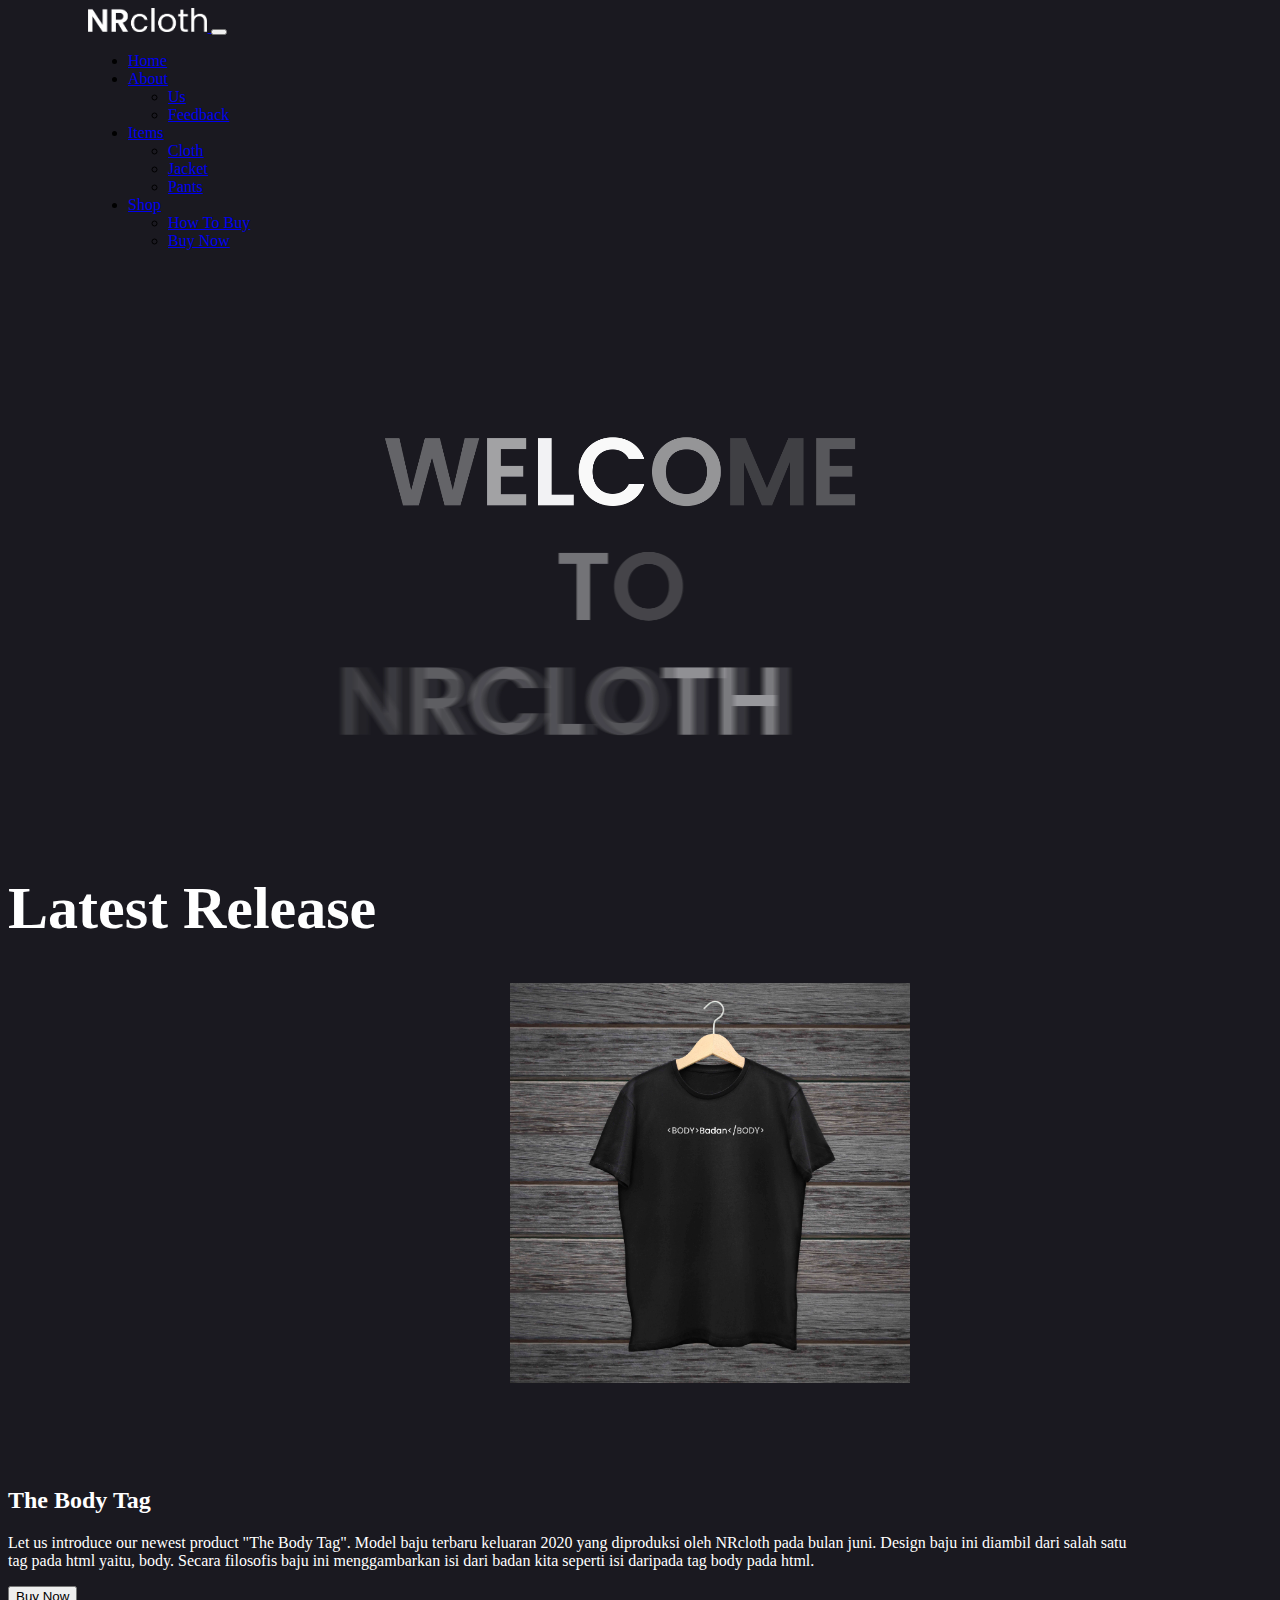
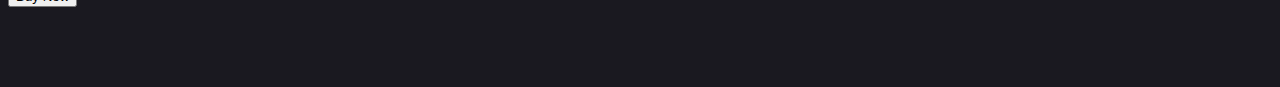
<file: NRcloth2.0/index.html>
<!doctype html>
<html lang="en">
  <head>
    <meta charset="utf-8">
    <meta name="viewport" content="width=device-width, initial-scale=1">
    <link href="https://cdn.jsdelivr.net/npm/bootstrap@5.0.0-beta3/dist/css/bootstrap.min.css" rel="stylesheet" integrity="sha384-eOJMYsd53ii+scO/bJGFsiCZc+5NDVN2yr8+0RDqr0Ql0h+rP48ckxlpbzKgwra6" crossorigin="anonymous">
    <script src="https://cdn.jsdelivr.net/npm/bootstrap@5.0.0-beta3/dist/js/bootstrap.bundle.min.js" integrity="sha384-JEW9xMcG8R+pH31jmWH6WWP0WintQrMb4s7ZOdauHnUtxwoG2vI5DkLtS3qm9Ekf" crossorigin="anonymous"></script>
    <script src="js/script.js"></script>
    <link rel="stylesheet" href="css/style.css">
    <link rel="icon" type="image.png" href="media/favico.png">
    <title>NRcloth</title>
  </head>

  <body>
    <nav class="navbar navbar-expand-lg navbar-dark navbar-custom fixed-top">
      <div class="container-fluid">
        <a class="navbar-brand" href="#">
          <img src="media/nrcloth.png" alt="" width="" height="24" class="d-inline-block align-text-top" onclick="location.href='index.html'">
        </a>
        <button class="navbar-toggler" type="button" data-bs-toggle="collapse" data-bs-target="#navbarNavDropdown" aria-controls="navbarNavDropdown" aria-expanded="false" aria-label="Toggle navigation">
          <span class="navbar-toggler-icon"></span>
        </button>
        <div class="collapse navbar-collapse justify-content-end" id="navbarNavDropdown">
          <ul class="navbar-nav">
            <li class="nav-item">
              <a class="nav-link active" aria-current="page" href="index.html">Home</a>
            </li>
            <li class="nav-item dropdown">
              <a class="nav-link dropdown-toggle" href="#" id="navbarDropdownMenuLink" role="button" data-bs-toggle="dropdown" aria-expanded="false">
                About
              </a>
              <ul class="dropdown-menu" aria-labelledby="navbarDropdownMenuLink">
                <li><a class="dropdown-item" href="about.html">Us</a></li>
                <li><a class="dropdown-item" href="feedback.html">Feedback</a></li>
              </ul>
            </li>
            <li class="nav-item dropdown">
              <a class="nav-link dropdown-toggle" href="#" id="navbarDropdownMenuLink" role="button" data-bs-toggle="dropdown" aria-expanded="false">
                Items
              </a>
              <ul class="dropdown-menu" aria-labelledby="navbarDropdownMenuLink">
                <li><a class="dropdown-item" href="cloth.html">Cloth</a></li>
                <li><a class="dropdown-item" href="jacket.html">Jacket</a></li>
                <li><a class="dropdown-item" href="pants.html">Pants</a></li>
              </ul>
            </li>
            <li class="nav-item dropdown">
              <a class="nav-link dropdown-toggle" href="#" id="navbarDropdownMenuLink" role="button" data-bs-toggle="dropdown" aria-expanded="false">
                Shop
              </a>
              <ul class="dropdown-menu" aria-labelledby="navbarDropdownMenuLink">
                <li><a class="dropdown-item" href="howtobuy.html">How To Buy</a></li>
                <li><a class="dropdown-item" href="shop.html">Buy Now</a></li>
              </ul>
            </li>
          </ul>
        </div>
      </div>
    </nav>

    <div class="row">
      <div class="col-lg-12">
        <div class="vid">
          <video autoplay="" muted="" loop="">
              <source src="media/intro.mp4" type="video/mp4">
          </video>
        </div>
      </div>
    </div>

    <div class="row">
      <div class="col-lg-12 text-center" id="lr">
        <h1>Latest Release</h1>
      </div>
    </div>
    <div class="row">
      <div class="col-lg-6">
        <div class="latest">
          <img src="media/design3.jpg" id="latest-img" alt="">
        </div>
      </div>
      <div class="col-lg-6">
        <div class="release">
          <h2>The Body Tag</h2>
          <p>Let us introduce our newest product "The Body Tag". Model baju terbaru keluaran 2020 yang diproduksi oleh NRcloth pada bulan juni. Design baju ini diambil dari salah satu tag pada html yaitu, body. Secara filosofis baju ini menggambarkan isi dari badan kita seperti isi daripada tag body pada html.</p>
          <button type="button" class="btn btn-primary" onclick="location.href='shop.html'">Buy Now</button>
        </div>
      </div>
    </div>
    
    <br><br><br><br>
  </body>
</html>
</file>
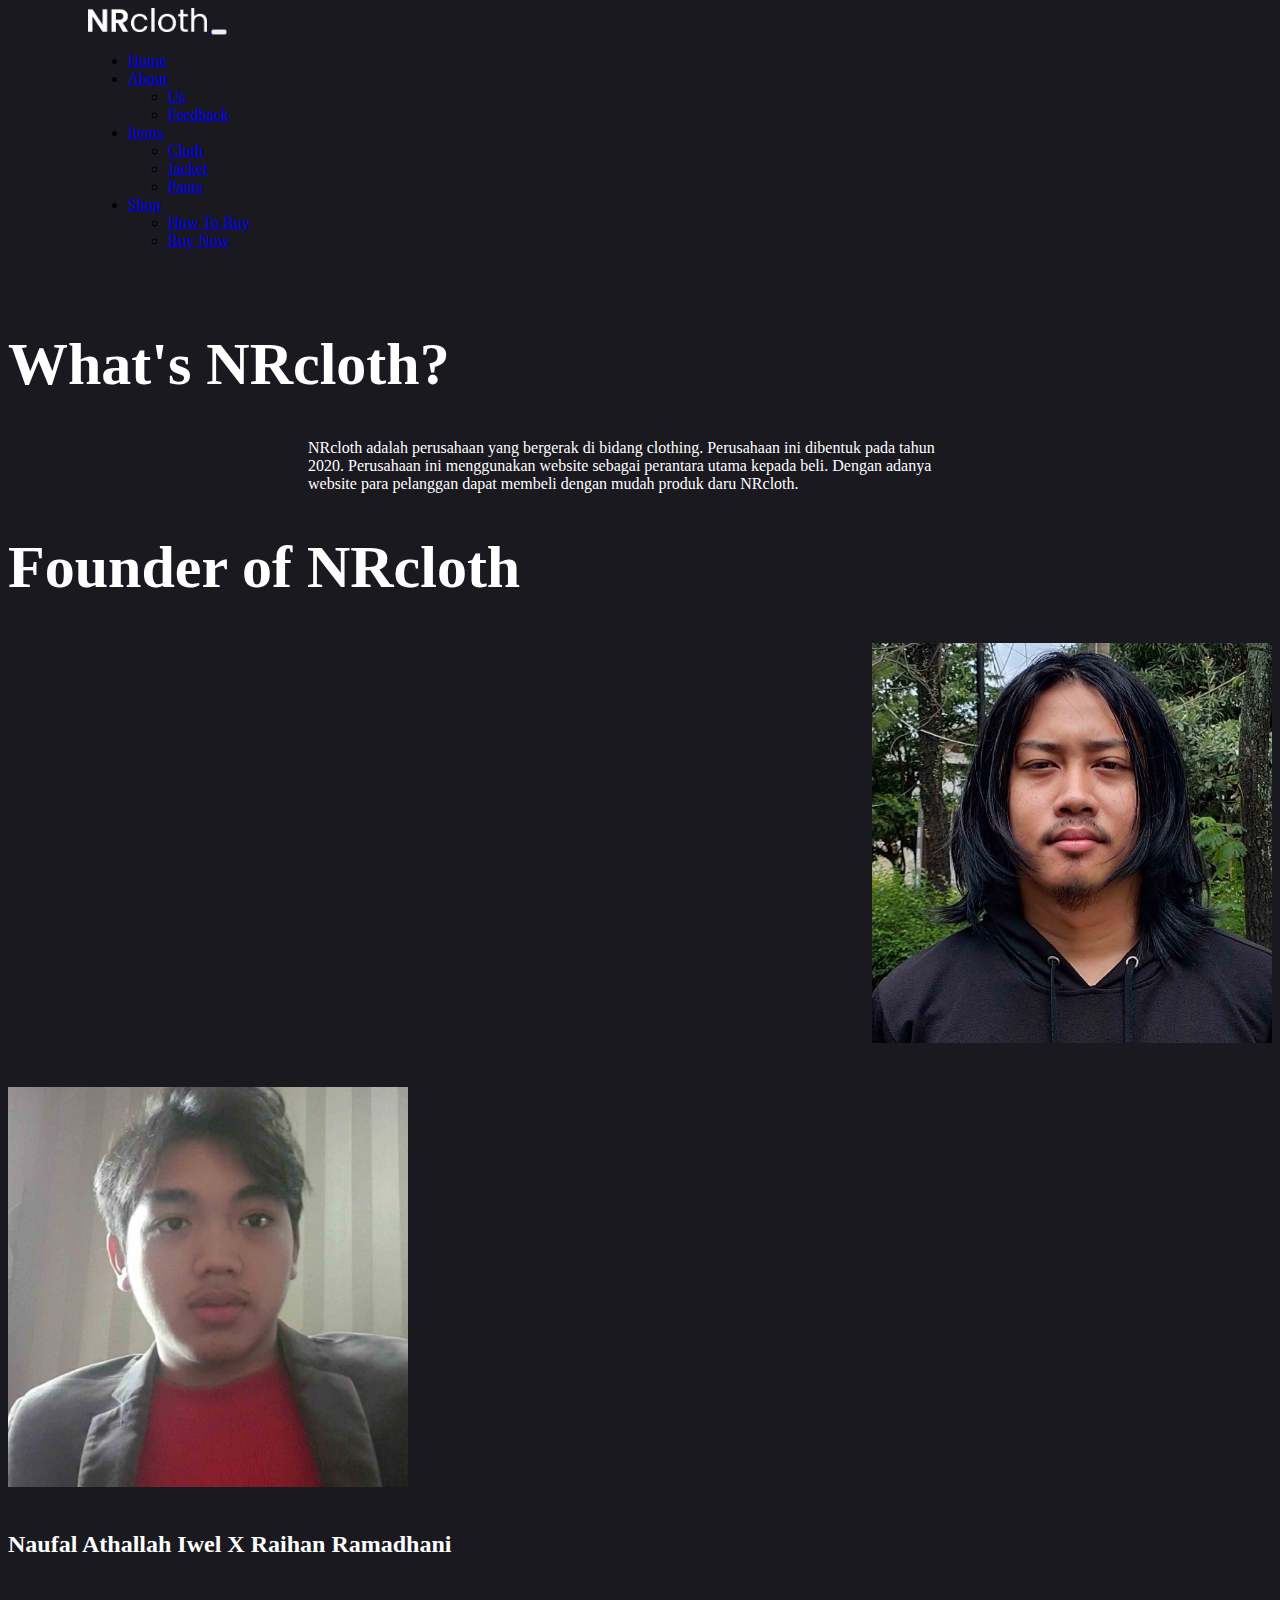
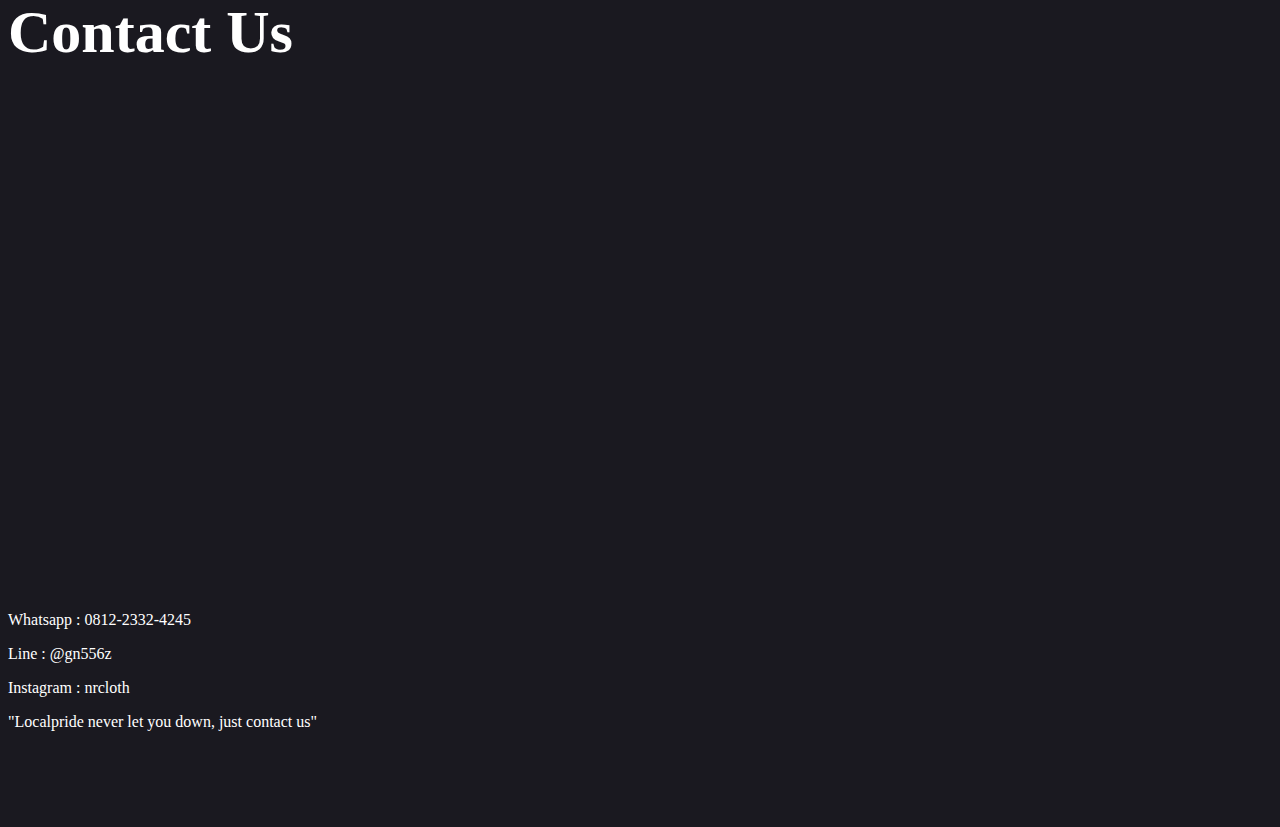
<file: NRcloth2.0/about.html>
<!doctype html>
<html lang="en">
  <head>
    <meta charset="utf-8">
    <meta name="viewport" content="width=device-width, initial-scale=1">
    <link href="https://cdn.jsdelivr.net/npm/bootstrap@5.0.0-beta3/dist/css/bootstrap.min.css" rel="stylesheet" integrity="sha384-eOJMYsd53ii+scO/bJGFsiCZc+5NDVN2yr8+0RDqr0Ql0h+rP48ckxlpbzKgwra6" crossorigin="anonymous">
    <script src="https://cdn.jsdelivr.net/npm/bootstrap@5.0.0-beta3/dist/js/bootstrap.bundle.min.js" integrity="sha384-JEW9xMcG8R+pH31jmWH6WWP0WintQrMb4s7ZOdauHnUtxwoG2vI5DkLtS3qm9Ekf" crossorigin="anonymous"></script>
    <script src="js/script.js"></script>
    <link rel="stylesheet" href="css/style.css">
    <link rel="icon" type="image.png" href="media/favico.png">
    <title>NRcloth - About Us</title>
  </head>

  <body>
    <nav class="navbar navbar-expand-lg navbar-dark navbar-custom fixed-top">
      <div class="container-fluid">
        <a class="navbar-brand" href="#">
          <img src="media/nrcloth.png" alt="" width="" height="24" class="d-inline-block align-text-top" onclick="location.href='index.html'">
        </a>
        <button class="navbar-toggler" type="button" data-bs-toggle="collapse" data-bs-target="#navbarNavDropdown" aria-controls="navbarNavDropdown" aria-expanded="false" aria-label="Toggle navigation">
          <span class="navbar-toggler-icon"></span>
        </button>
        <div class="collapse navbar-collapse justify-content-end" id="navbarNavDropdown">
          <ul class="navbar-nav">
            <li class="nav-item">
              <a class="nav-link" aria-current="page" href="index.html">Home</a>
            </li>
            <li class="nav-item dropdown">
              <a class="nav-link active dropdown-toggle" href="#" id="navbarDropdownMenuLink" role="button" data-bs-toggle="dropdown" aria-expanded="false">
                About
              </a>
              <ul class="dropdown-menu" aria-labelledby="navbarDropdownMenuLink">
                <li><a class="dropdown-item" href="about.html">Us</a></li>
                <li><a class="dropdown-item" href="feedback.html">Feedback</a></li>
              </ul>
            </li>
            <li class="nav-item dropdown">
              <a class="nav-link dropdown-toggle" href="#" id="navbarDropdownMenuLink" role="button" data-bs-toggle="dropdown" aria-expanded="false">
                Items
              </a>
              <ul class="dropdown-menu" aria-labelledby="navbarDropdownMenuLink">
                <li><a class="dropdown-item" href="cloth.html">Cloth</a></li>
                <li><a class="dropdown-item" href="jacket.html">Jacket</a></li>
                <li><a class="dropdown-item" href="pants.html">Pants</a></li>
              </ul>
            </li>
            <li class="nav-item dropdown">
              <a class="nav-link dropdown-toggle" href="#" id="navbarDropdownMenuLink" role="button" data-bs-toggle="dropdown" aria-expanded="false">
                Shop
              </a>
              <ul class="dropdown-menu" aria-labelledby="navbarDropdownMenuLink">
                <li><a class="dropdown-item" href="howtobuy.html">How To Buy</a></li>
                <li><a class="dropdown-item" href="shop.html">Buy Now</a></li>
              </ul>
            </li>
          </ul>
        </div>
      </div>
    </nav>

    <div class="row">
      <div class="col-lg-12 text-center" id="judul">
        <h1>What's NRcloth?</h1>
      </div>
    </div>

    <div class="row">
      <div class="col-lg-12 text-center isian">
        <P>NRcloth adalah perusahaan yang bergerak di bidang clothing. Perusahaan ini dibentuk pada tahun 2020. Perusahaan ini menggunakan website sebagai perantara utama kepada beli. Dengan adanya website para pelanggan dapat membeli dengan mudah produk daru NRcloth.</P>
      </div>
    </div>

    <div class="row">
      <div class="col-lg-12 text-center" id="judul2">
        <h1>Founder of NRcloth</h1>
      </div>
    </div>

    <div class="row">
      <div class="col-lg-6">
        <div class="founder f1">
          <img src="media/founder1.jpg" id="latest-img" alt="">
        </div>
      </div>
      <div class="col-lg-6">
        <div class="founder f2">
          <img src="media/founder2.jpg" id="latest-img" alt="">
        </div>
      </div>
    </div>

    <div class="row">
      <div class="col-lg-12 text-center" id="judul2">
        <h2>Naufal Athallah Iwel X Raihan Ramadhani</h2>
      </div>
    </div>

    <div class="row">
      <div class="col-lg-12 text-center" id="judul2">
        <h1>Contact Us</h1>
      </div>
    </div>

    <div class="row brand">
      <div class="col-lg-6">
        <div class="latest">
          <p>
            <iframe id="maps" src="https://www.google.com/maps/embed?pb=!1m14!1m8!1m3!1d1982.0874131356868!2d106.832329!3d-6.499539000000001!3m2!1i1024!2i768!4f13.1!3m3!1m2!1s0x0%3A0x14b607a7836f18ea!2sPerumahan%20Erfina%20Kencana%20Regency!5e0!3m2!1sid!2sid!4v1619596639542!5m2!1sid!2sid" style="border:0;" allowfullscreen="" loading="lazy"></iframe>
        </p>
        </div>
      </div>
      <div class="col-lg-6">
        <div class="release">
          <p>Whatsapp : 0812-2332-4245</p>
          <p>Line : @gn556z</p>
          <p>Instagram : nrcloth</p>
          <p>"Localpride never let you down, just contact us"</p>
        </div>
      </div>
    </div>

    <br><br><br><br>
  </body>
</html>
</file>
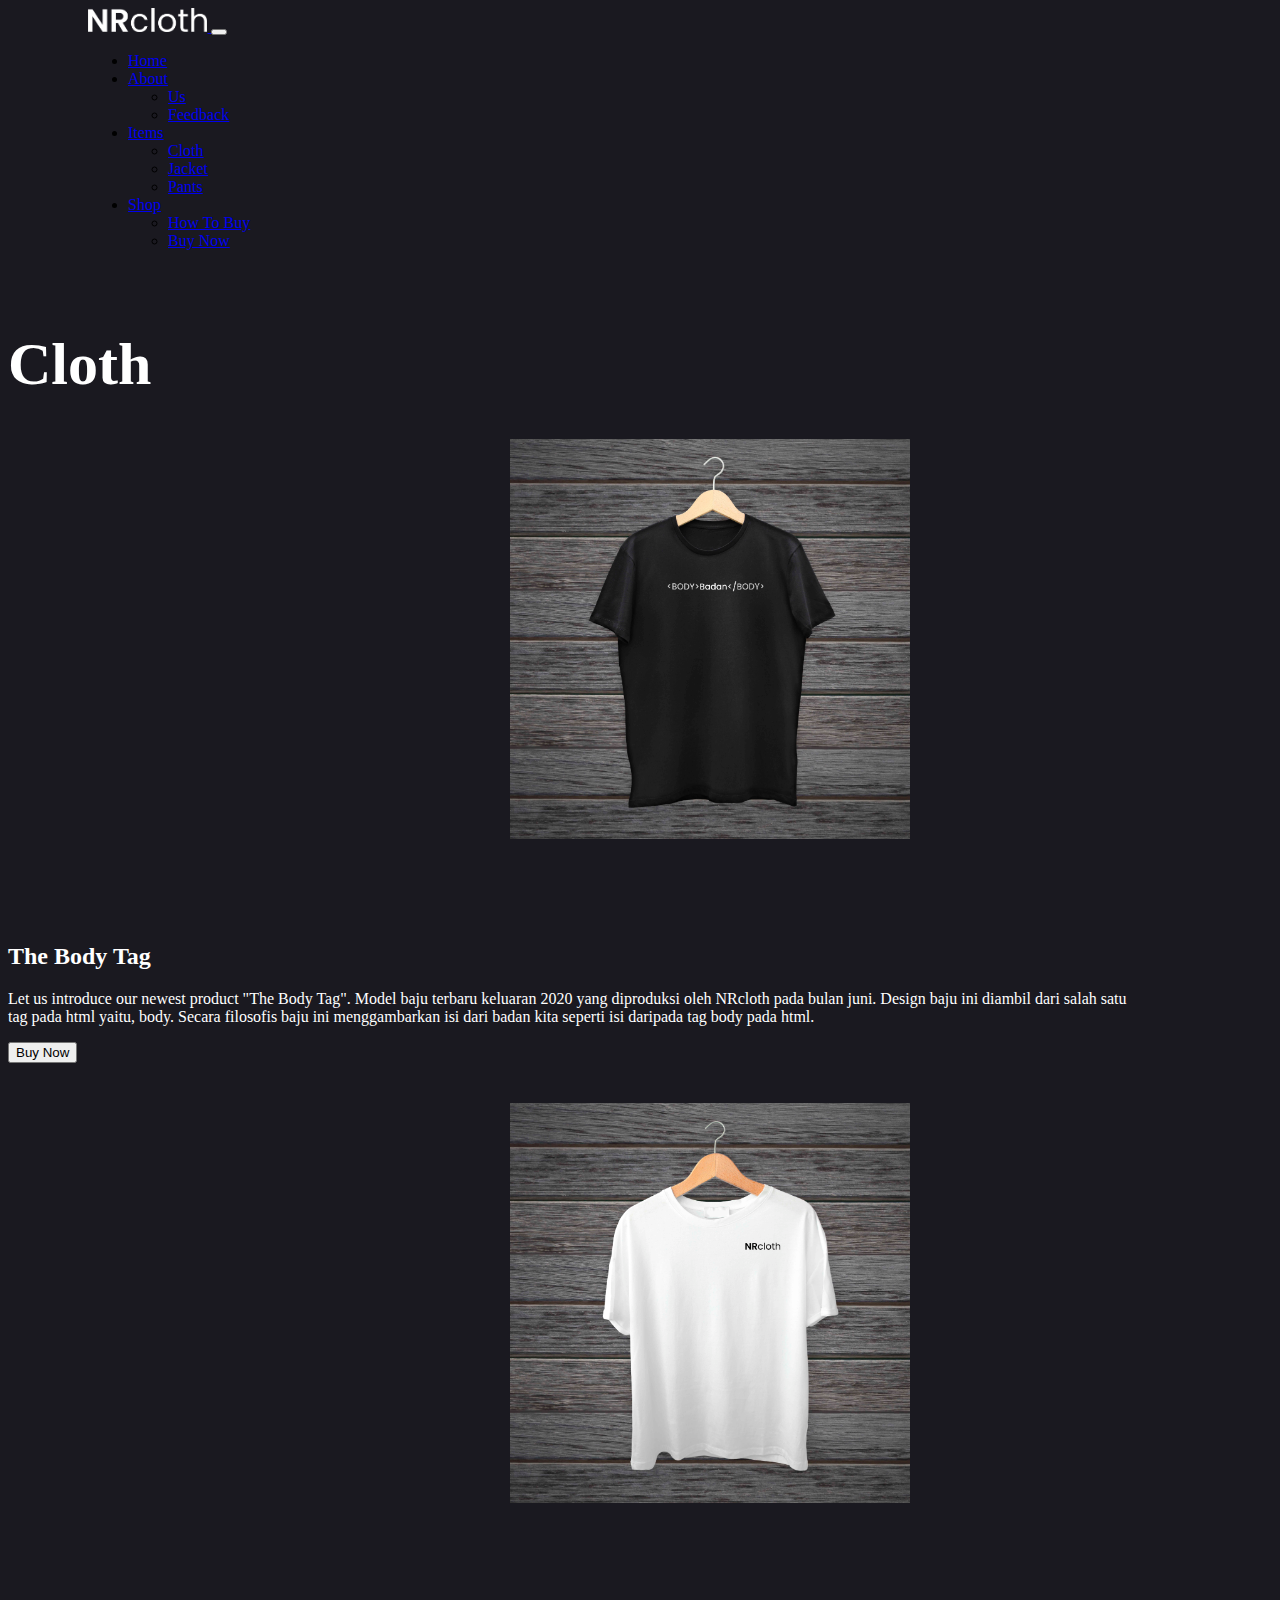
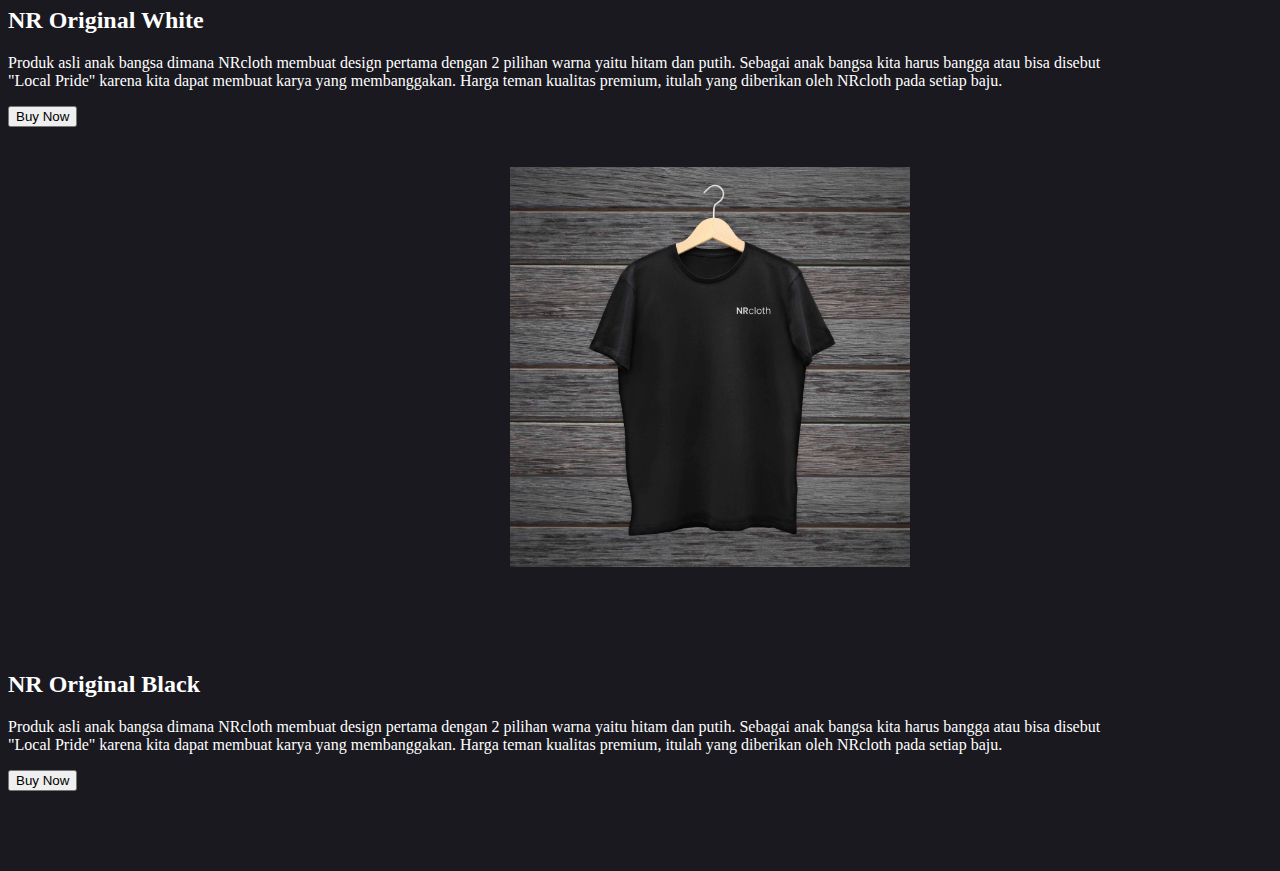
<file: NRcloth2.0/cloth.html>
<!doctype html>
<html lang="en">
  <head>
    <meta charset="utf-8">
    <meta name="viewport" content="width=device-width, initial-scale=1">
    <link href="https://cdn.jsdelivr.net/npm/bootstrap@5.0.0-beta3/dist/css/bootstrap.min.css" rel="stylesheet" integrity="sha384-eOJMYsd53ii+scO/bJGFsiCZc+5NDVN2yr8+0RDqr0Ql0h+rP48ckxlpbzKgwra6" crossorigin="anonymous">
    <script src="https://cdn.jsdelivr.net/npm/bootstrap@5.0.0-beta3/dist/js/bootstrap.bundle.min.js" integrity="sha384-JEW9xMcG8R+pH31jmWH6WWP0WintQrMb4s7ZOdauHnUtxwoG2vI5DkLtS3qm9Ekf" crossorigin="anonymous"></script>
    <script src="js/script.js"></script>
    <link rel="stylesheet" href="css/style.css">
    <link rel="icon" type="image.png" href="media/favico.png">
    <title>NRcloth - Cloth</title>
  </head>

  <body>
    <nav class="navbar navbar-expand-lg navbar-dark navbar-custom fixed-top">
      <div class="container-fluid">
        <a class="navbar-brand" href="#">
          <img src="media/nrcloth.png" alt="" width="" height="24" class="d-inline-block align-text-top" onclick="location.href='index.html'">
        </a>
        <button class="navbar-toggler" type="button" data-bs-toggle="collapse" data-bs-target="#navbarNavDropdown" aria-controls="navbarNavDropdown" aria-expanded="false" aria-label="Toggle navigation">
          <span class="navbar-toggler-icon"></span>
        </button>
        <div class="collapse navbar-collapse justify-content-end" id="navbarNavDropdown">
          <ul class="navbar-nav">
            <li class="nav-item">
              <a class="nav-link" aria-current="page" href="index.html">Home</a>
            </li>
            <li class="nav-item dropdown">
              <a class="nav-link dropdown-toggle" href="#" id="navbarDropdownMenuLink" role="button" data-bs-toggle="dropdown" aria-expanded="false">
                About
              </a>
              <ul class="dropdown-menu" aria-labelledby="navbarDropdownMenuLink">
                <li><a class="dropdown-item" href="about.html">Us</a></li>
                <li><a class="dropdown-item" href="feedback.html">Feedback</a></li>
              </ul>
            </li>
            <li class="nav-item dropdown">
              <a class="nav-link active dropdown-toggle" href="#" id="navbarDropdownMenuLink" role="button" data-bs-toggle="dropdown" aria-expanded="false">
                Items
              </a>
              <ul class="dropdown-menu" aria-labelledby="navbarDropdownMenuLink">
                <li><a class="dropdown-item" href="cloth.html">Cloth</a></li>
                <li><a class="dropdown-item" href="jacket.html">Jacket</a></li>
                <li><a class="dropdown-item" href="pants.html">Pants</a></li>
              </ul>
            </li>
            <li class="nav-item dropdown">
              <a class="nav-link dropdown-toggle" href="#" id="navbarDropdownMenuLink" role="button" data-bs-toggle="dropdown" aria-expanded="false">
                Shop
              </a>
              <ul class="dropdown-menu" aria-labelledby="navbarDropdownMenuLink">
                <li><a class="dropdown-item" href="howtobuy.html">How To Buy</a></li>
                <li><a class="dropdown-item" href="shop.html">Buy Now</a></li>
              </ul>
            </li>
          </ul>
        </div>
      </div>
    </nav>

    <div class="row">
        <div class="col-lg-12 text-center" id="judul">
          <h1>Cloth</h1>
        </div>
    </div>

    <div class="row brand">
        <div class="col-lg-6">
          <div class="latest">
            <img src="media/design3.jpg" id="latest-img" alt="">
          </div>
        </div>
        <div class="col-lg-6">
          <div class="release">
            <h2>The Body Tag</h2>
            <p>Let us introduce our newest product "The Body Tag". Model baju terbaru keluaran 2020 yang diproduksi oleh NRcloth pada bulan juni. Design baju ini diambil dari salah satu tag pada html yaitu, body. Secara filosofis baju ini menggambarkan isi dari badan kita seperti isi daripada tag body pada html.</p>
            <button type="button" class="btn btn-primary" onclick="location.href='shop.html'">Buy Now</button>
          </div>
        </div>
    </div>

    <div class="row brand">
        <div class="col-lg-6">
          <div class="latest">
            <img src="media/design2.jpg" id="latest-img" alt="">
          </div>
        </div>
        <div class="col-lg-6">
          <div class="release">
            <h2>NR Original White</h2>
            <p>Produk asli anak bangsa dimana NRcloth membuat design pertama dengan 2 pilihan warna yaitu hitam dan putih. Sebagai anak bangsa kita harus bangga atau bisa disebut "Local Pride" karena kita dapat membuat karya yang membanggakan. Harga teman kualitas premium, itulah yang diberikan oleh NRcloth pada setiap baju.</p>
            <button type="button" class="btn btn-primary" onclick="location.href='shop.html'">Buy Now</button>
          </div>
        </div>
    </div>

    <div class="row brand">
        <div class="col-lg-6">
          <div class="latest">
            <img src="media/design1.jpg" id="latest-img" alt="">
          </div>
        </div>
        <div class="col-lg-6">
          <div class="release">
            <h2>NR Original Black</h2>
            <p>Produk asli anak bangsa dimana NRcloth membuat design pertama dengan 2 pilihan warna yaitu hitam dan putih. Sebagai anak bangsa kita harus bangga atau bisa disebut "Local Pride" karena kita dapat membuat karya yang membanggakan. Harga teman kualitas premium, itulah yang diberikan oleh NRcloth pada setiap baju.</p>
            <button type="button" class="btn btn-primary" onclick="location.href='shop.html'">Buy Now</button>
          </div>
        </div>
    </div>

    <br><br><br><br>
  </body>
</html>
</file>
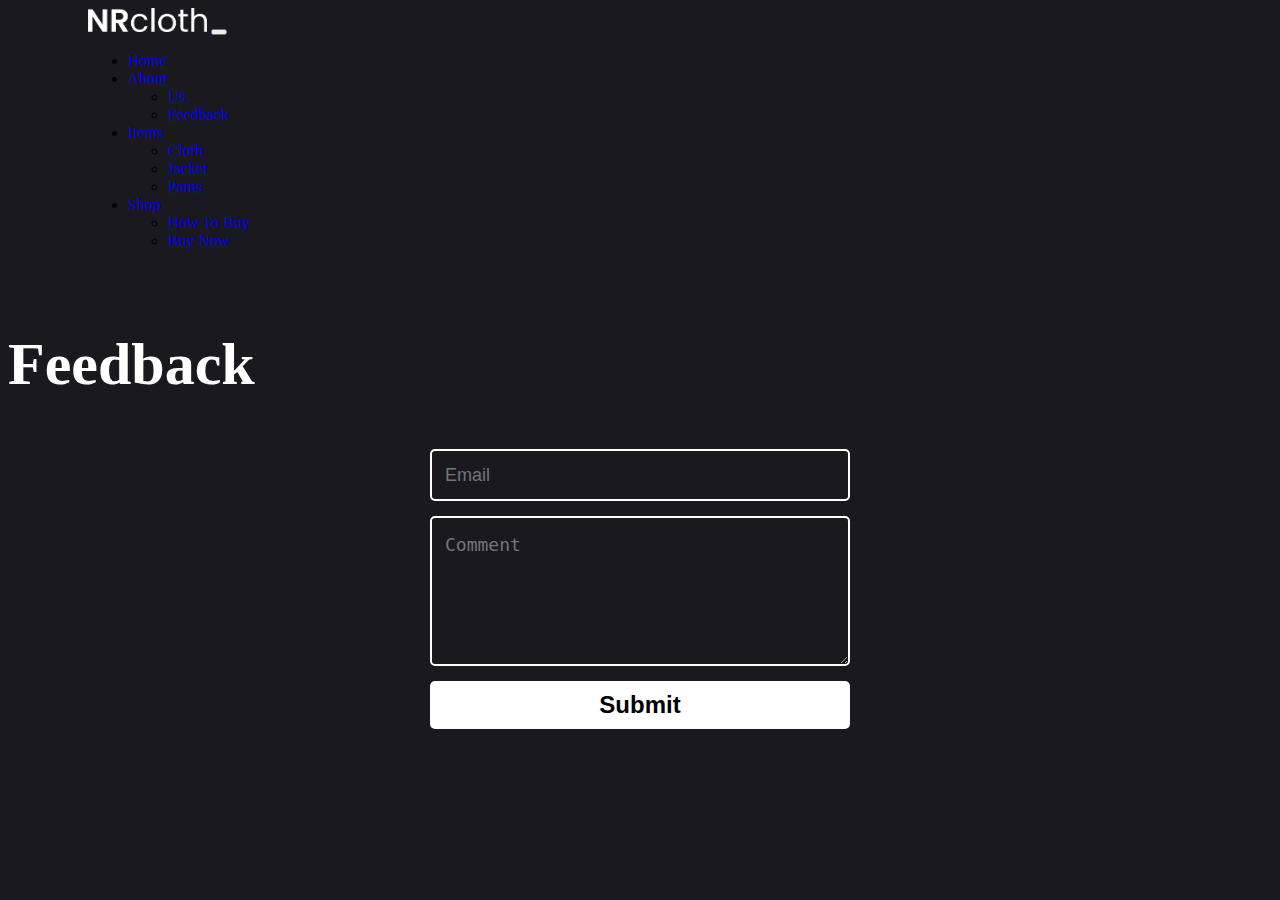
<file: NRcloth2.0/feedback.html>
<!doctype html>
<html lang="en">
  <head>
    <meta charset="utf-8">
    <meta name="viewport" content="width=device-width, initial-scale=1">
    <link href="https://cdn.jsdelivr.net/npm/bootstrap@5.0.0-beta3/dist/css/bootstrap.min.css" rel="stylesheet" integrity="sha384-eOJMYsd53ii+scO/bJGFsiCZc+5NDVN2yr8+0RDqr0Ql0h+rP48ckxlpbzKgwra6" crossorigin="anonymous">
    <script src="https://cdn.jsdelivr.net/npm/bootstrap@5.0.0-beta3/dist/js/bootstrap.bundle.min.js" integrity="sha384-JEW9xMcG8R+pH31jmWH6WWP0WintQrMb4s7ZOdauHnUtxwoG2vI5DkLtS3qm9Ekf" crossorigin="anonymous"></script>
    <script src="js/script.js"></script>
    <link rel="stylesheet" href="css/style.css">
    <link rel="icon" type="image.png" href="media/favico.png">
    <title>NRcloth - Feedback</title>
  </head>

  <body>
    <nav class="navbar navbar-expand-lg navbar-dark navbar-custom fixed-top">
      <div class="container-fluid">
        <a class="navbar-brand" href="#">
          <img src="media/nrcloth.png" alt="" width="" height="24" class="d-inline-block align-text-top" onclick="location.href='index.html'">
        </a>
        <button class="navbar-toggler" type="button" data-bs-toggle="collapse" data-bs-target="#navbarNavDropdown" aria-controls="navbarNavDropdown" aria-expanded="false" aria-label="Toggle navigation">
          <span class="navbar-toggler-icon"></span>
        </button>
        <div class="collapse navbar-collapse justify-content-end" id="navbarNavDropdown">
          <ul class="navbar-nav">
            <li class="nav-item">
              <a class="nav-link" aria-current="page" href="index.html">Home</a>
            </li>
            <li class="nav-item dropdown">
              <a class="nav-link active dropdown-toggle" href="#" id="navbarDropdownMenuLink" role="button" data-bs-toggle="dropdown" aria-expanded="false">
                About
              </a>
              <ul class="dropdown-menu" aria-labelledby="navbarDropdownMenuLink">
                <li><a class="dropdown-item" href="about.html">Us</a></li>
                <li><a class="dropdown-item" href="feedback.html">Feedback</a></li>
              </ul>
            </li>
            <li class="nav-item dropdown">
              <a class="nav-link dropdown-toggle" href="#" id="navbarDropdownMenuLink" role="button" data-bs-toggle="dropdown" aria-expanded="false">
                Items
              </a>
              <ul class="dropdown-menu" aria-labelledby="navbarDropdownMenuLink">
                <li><a class="dropdown-item" href="cloth.html">Cloth</a></li>
                <li><a class="dropdown-item" href="jacket.html">Jacket</a></li>
                <li><a class="dropdown-item" href="pants.html">Pants</a></li>
              </ul>
            </li>
            <li class="nav-item dropdown">
              <a class="nav-link dropdown-toggle" href="#" id="navbarDropdownMenuLink" role="button" data-bs-toggle="dropdown" aria-expanded="false">
                Shop
              </a>
              <ul class="dropdown-menu" aria-labelledby="navbarDropdownMenuLink">
                <li><a class="dropdown-item" href="howtobuy.html">How To Buy</a></li>
                <li><a class="dropdown-item" href="shop.html">Buy Now</a></li>
              </ul>
            </li>
          </ul>
        </div>
      </div>
    </nav>

    <div class="row">
      <div class="col-lg-12 text-center" id="judul">
        <h1>Feedback</h1>
      </div>
    </div>

    <div class="row">
      <div class="col-lg-12">
        <form class="form-feedback" name="feed">  
          <input name="isiemail" type="email" class="feedback-input" placeholder="Email" onchange="checkEmailFeed();" required/>
          <textarea name="komen" class="feedback-input" placeholder="Comment" required></textarea>
          <button type="submit" onclick="checkFeed();">Submit</button>
      </form>
      </div>
    </div>

  </body>
</html>
</file>
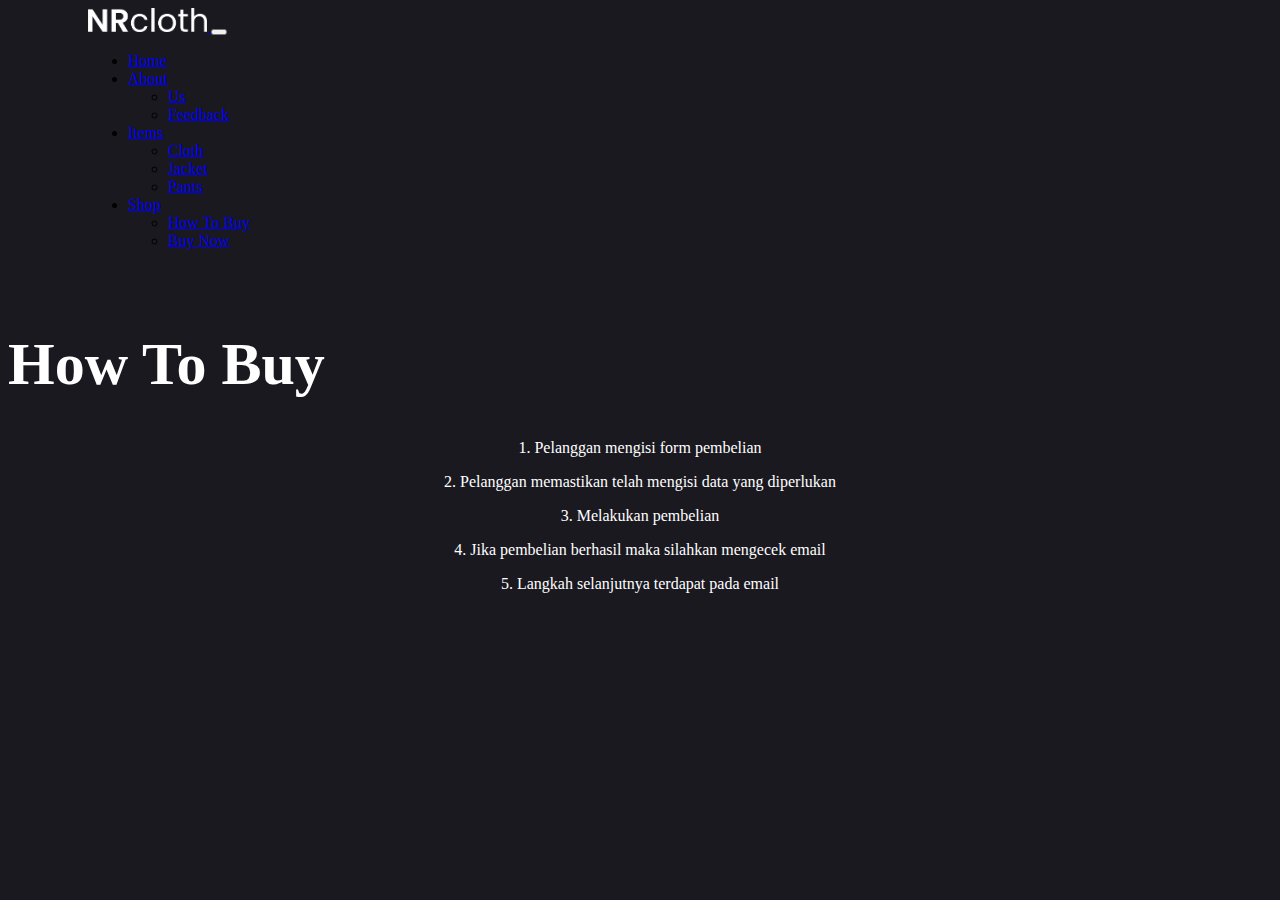
<file: NRcloth2.0/howtobuy.html>
<!doctype html>
<html lang="en">
  <head>
    <meta charset="utf-8">
    <meta name="viewport" content="width=device-width, initial-scale=1">
    <link href="https://cdn.jsdelivr.net/npm/bootstrap@5.0.0-beta3/dist/css/bootstrap.min.css" rel="stylesheet" integrity="sha384-eOJMYsd53ii+scO/bJGFsiCZc+5NDVN2yr8+0RDqr0Ql0h+rP48ckxlpbzKgwra6" crossorigin="anonymous">
    <script src="https://cdn.jsdelivr.net/npm/bootstrap@5.0.0-beta3/dist/js/bootstrap.bundle.min.js" integrity="sha384-JEW9xMcG8R+pH31jmWH6WWP0WintQrMb4s7ZOdauHnUtxwoG2vI5DkLtS3qm9Ekf" crossorigin="anonymous"></script>
    <script src="js/script.js"></script>
    <link rel="stylesheet" href="css/style.css">
    <link rel="icon" type="image.png" href="media/favico.png">
    <title>NRcloth - How To Buy</title>
  </head>

  <body>
    <nav class="navbar navbar-expand-lg navbar-dark navbar-custom fixed-top">
      <div class="container-fluid">
        <a class="navbar-brand" href="#">
          <img src="media/nrcloth.png" alt="" width="" height="24" class="d-inline-block align-text-top" onclick="location.href='index.html'">
        </a>
        <button class="navbar-toggler" type="button" data-bs-toggle="collapse" data-bs-target="#navbarNavDropdown" aria-controls="navbarNavDropdown" aria-expanded="false" aria-label="Toggle navigation">
          <span class="navbar-toggler-icon"></span>
        </button>
        <div class="collapse navbar-collapse justify-content-end" id="navbarNavDropdown">
          <ul class="navbar-nav">
            <li class="nav-item">
              <a class="nav-link" aria-current="page" href="index.html">Home</a>
            </li>
            <li class="nav-item dropdown">
              <a class="nav-link dropdown-toggle" href="#" id="navbarDropdownMenuLink" role="button" data-bs-toggle="dropdown" aria-expanded="false">
                About
              </a>
              <ul class="dropdown-menu" aria-labelledby="navbarDropdownMenuLink">
                <li><a class="dropdown-item" href="about.html">Us</a></li>
                <li><a class="dropdown-item" href="feedback.html">Feedback</a></li>
              </ul>
            </li>
            <li class="nav-item dropdown">
              <a class="nav-link dropdown-toggle" href="#" id="navbarDropdownMenuLink" role="button" data-bs-toggle="dropdown" aria-expanded="false">
                Items
              </a>
              <ul class="dropdown-menu" aria-labelledby="navbarDropdownMenuLink">
                <li><a class="dropdown-item" href="cloth.html">Cloth</a></li>
                <li><a class="dropdown-item" href="jacket.html">Jacket</a></li>
                <li><a class="dropdown-item" href="pants.html">Pants</a></li>
              </ul>
            </li>
            <li class="nav-item dropdown">
                <a class="nav-link dropdown-toggle active" href="#" id="navbarDropdownMenuLink" role="button" data-bs-toggle="dropdown" aria-expanded="false">
                  Shop
                </a>
                <ul class="dropdown-menu" aria-labelledby="navbarDropdownMenuLink">
                  <li><a class="dropdown-item" href="howtobuy.html">How To Buy</a></li>
                  <li><a class="dropdown-item" href="shop.html">Buy Now</a></li>
                </ul>
            </li>
          </ul>
        </div>
      </div>
    </nav>

    <div class="row">
        <div class="col-lg-12 text-center" id="judul">
          <h1>How To Buy</h1>
        </div>
    </div>
    
    <div class="row">
        <div class="col-lg-12">
            <div class="tatacara">
                <p>1. Pelanggan mengisi form pembelian</p>
                <p>2. Pelanggan memastikan telah mengisi data yang diperlukan</p>
                <p>3. Melakukan pembelian</p>
                <p>4. Jika pembelian berhasil maka silahkan mengecek email</p>
                <p>5. Langkah selanjutnya terdapat pada email</p>
            </div>
        </div>
    </div>
  </body>
</html>
</file>
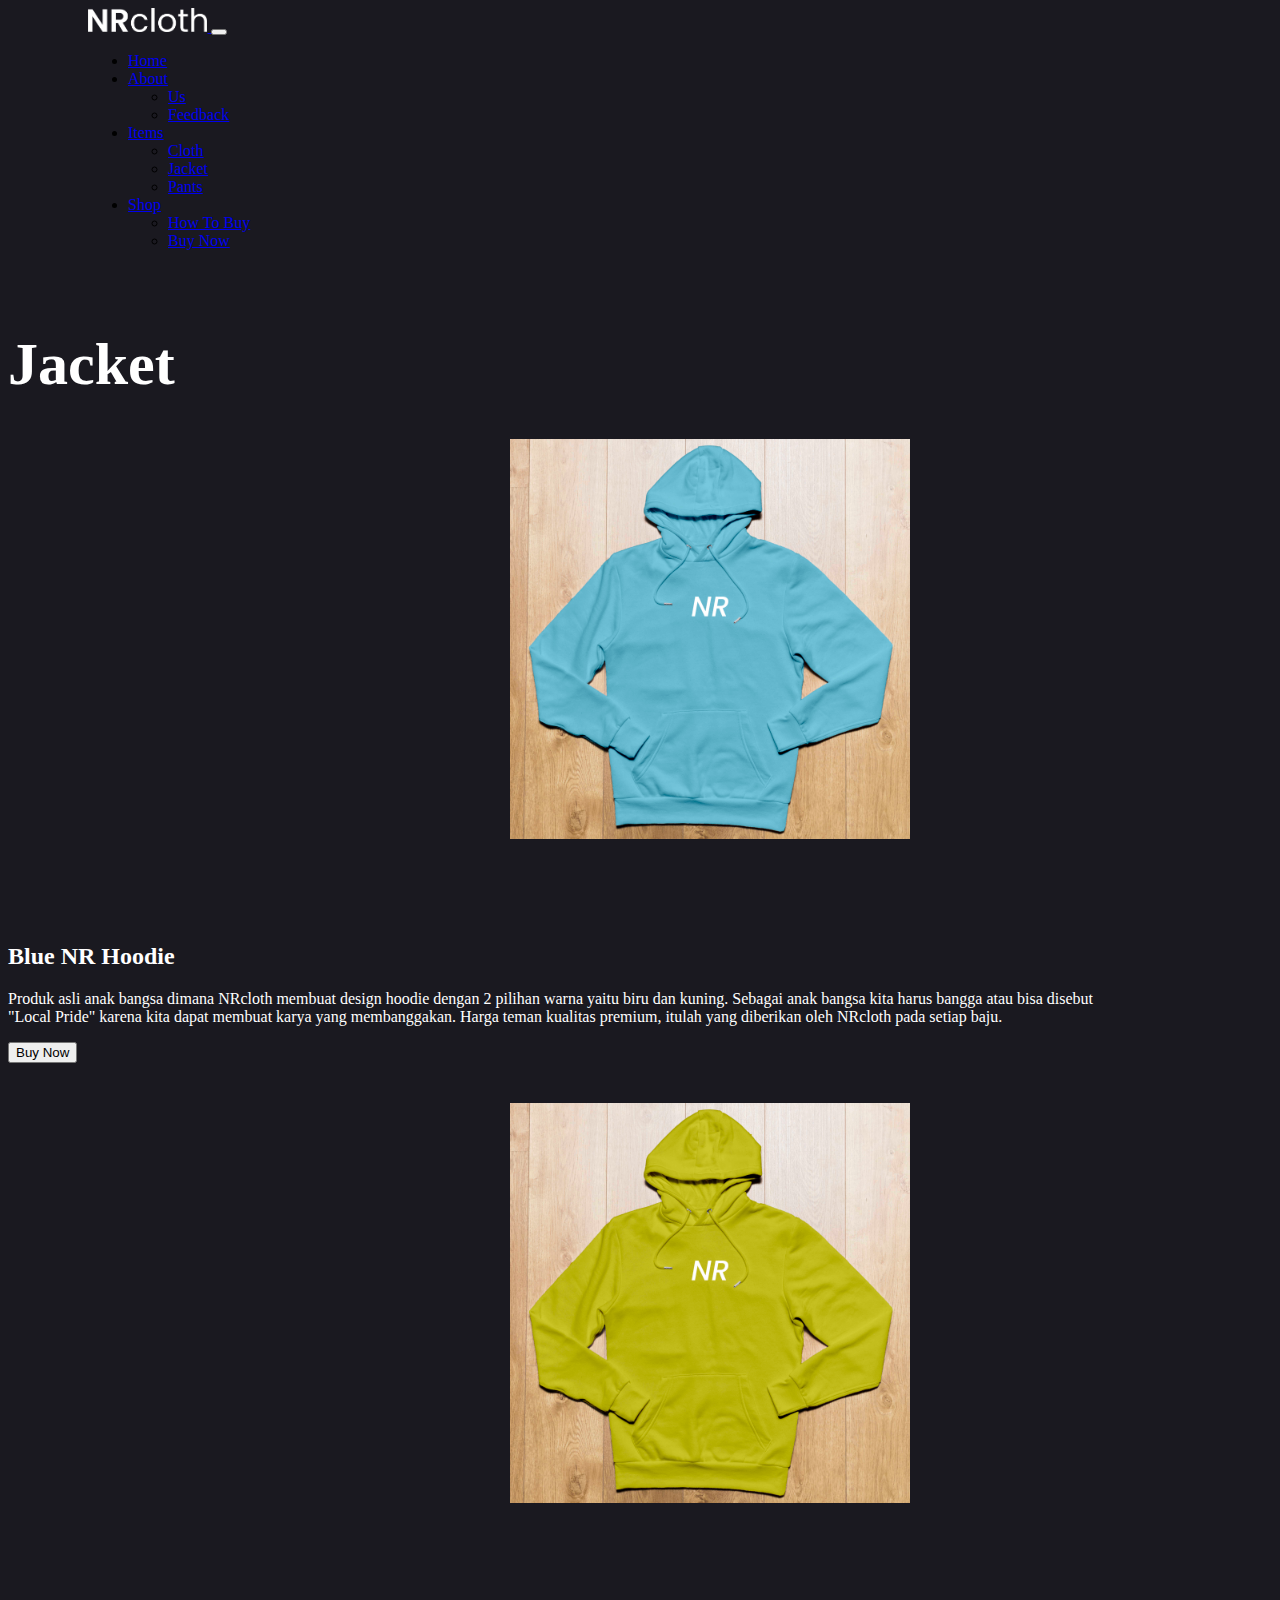
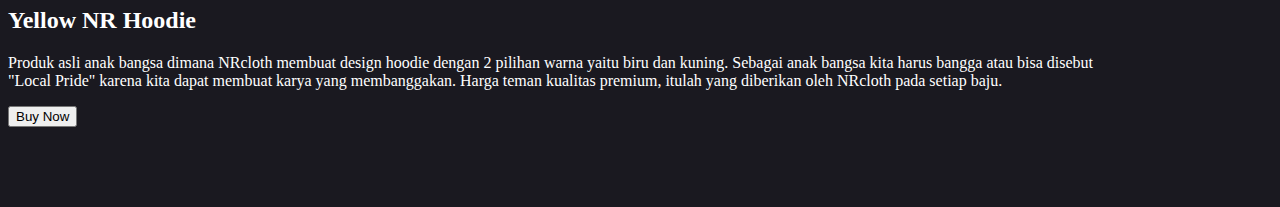
<file: NRcloth2.0/jacket.html>
<!doctype html>
<html lang="en">
  <head>
    <meta charset="utf-8">
    <meta name="viewport" content="width=device-width, initial-scale=1">
    <link href="https://cdn.jsdelivr.net/npm/bootstrap@5.0.0-beta3/dist/css/bootstrap.min.css" rel="stylesheet" integrity="sha384-eOJMYsd53ii+scO/bJGFsiCZc+5NDVN2yr8+0RDqr0Ql0h+rP48ckxlpbzKgwra6" crossorigin="anonymous">
    <script src="https://cdn.jsdelivr.net/npm/bootstrap@5.0.0-beta3/dist/js/bootstrap.bundle.min.js" integrity="sha384-JEW9xMcG8R+pH31jmWH6WWP0WintQrMb4s7ZOdauHnUtxwoG2vI5DkLtS3qm9Ekf" crossorigin="anonymous"></script>
    <script src="js/script.js"></script>
    <link rel="stylesheet" href="css/style.css">
    <link rel="icon" type="image.png" href="media/favico.png">
    <title>NRcloth - Jacket</title>
  </head>

  <body>
    <nav class="navbar navbar-expand-lg navbar-dark navbar-custom fixed-top">
      <div class="container-fluid">
        <a class="navbar-brand" href="#">
          <img src="media/nrcloth.png" alt="" width="" height="24" class="d-inline-block align-text-top" onclick="location.href='index.html'">
        </a>
        <button class="navbar-toggler" type="button" data-bs-toggle="collapse" data-bs-target="#navbarNavDropdown" aria-controls="navbarNavDropdown" aria-expanded="false" aria-label="Toggle navigation">
          <span class="navbar-toggler-icon"></span>
        </button>
        <div class="collapse navbar-collapse justify-content-end" id="navbarNavDropdown">
          <ul class="navbar-nav">
            <li class="nav-item">
              <a class="nav-link" aria-current="page" href="index.html">Home</a>
            </li>
            <li class="nav-item dropdown">
              <a class="nav-link dropdown-toggle" href="#" id="navbarDropdownMenuLink" role="button" data-bs-toggle="dropdown" aria-expanded="false">
                About
              </a>
              <ul class="dropdown-menu" aria-labelledby="navbarDropdownMenuLink">
                <li><a class="dropdown-item" href="about.html">Us</a></li>
                <li><a class="dropdown-item" href="feedback.html">Feedback</a></li>
              </ul>
            </li>
            <li class="nav-item dropdown">
              <a class="nav-link active dropdown-toggle" href="#" id="navbarDropdownMenuLink" role="button" data-bs-toggle="dropdown" aria-expanded="false">
                Items
              </a>
              <ul class="dropdown-menu" aria-labelledby="navbarDropdownMenuLink">
                <li><a class="dropdown-item" href="cloth.html">Cloth</a></li>
                <li><a class="dropdown-item" href="jacket.html">Jacket</a></li>
                <li><a class="dropdown-item" href="pants.html">Pants</a></li>
              </ul>
            </li>
            <li class="nav-item dropdown">
              <a class="nav-link dropdown-toggle" href="#" id="navbarDropdownMenuLink" role="button" data-bs-toggle="dropdown" aria-expanded="false">
                Shop
              </a>
              <ul class="dropdown-menu" aria-labelledby="navbarDropdownMenuLink">
                <li><a class="dropdown-item" href="howtobuy.html">How To Buy</a></li>
                <li><a class="dropdown-item" href="shop.html">Buy Now</a></li>
              </ul>
            </li>
          </ul>
        </div>
      </div>
    </nav>

    <div class="row">
        <div class="col-lg-12 text-center" id="judul">
          <h1>Jacket</h1>
        </div>
    </div>

    <div class="row brand">
        <div class="col-lg-6">
          <div class="latest">
            <img src="media/hoodie1.jpg" id="latest-img" alt="">
          </div>
        </div>
        <div class="col-lg-6">
          <div class="release">
            <h2>Blue NR Hoodie</h2>
            <p>Produk asli anak bangsa dimana NRcloth membuat design hoodie dengan 2 pilihan warna yaitu biru dan kuning. Sebagai anak bangsa kita harus bangga atau bisa disebut "Local Pride" karena kita dapat membuat karya yang membanggakan. Harga teman kualitas premium, itulah yang diberikan oleh NRcloth pada setiap baju.</p>
            <button type="button" class="btn btn-primary" onclick="location.href='shop.html'">Buy Now</button>
          </div>
        </div>
    </div>

    <div class="row brand">
        <div class="col-lg-6">
          <div class="latest">
            <img src="media/hoodie2.jpg" id="latest-img" alt="">
          </div>
        </div>
        <div class="col-lg-6">
          <div class="release">
            <h2>Yellow NR Hoodie</h2>
            <p>Produk asli anak bangsa dimana NRcloth membuat design hoodie dengan 2 pilihan warna yaitu biru dan kuning. Sebagai anak bangsa kita harus bangga atau bisa disebut "Local Pride" karena kita dapat membuat karya yang membanggakan. Harga teman kualitas premium, itulah yang diberikan oleh NRcloth pada setiap baju.</p>
            <button type="button" class="btn btn-primary" onclick="location.href='shop.html'">Buy Now</button>
          </div>
        </div>
    </div>

    <br><br><br><br>
  </body>
</html>
</file>
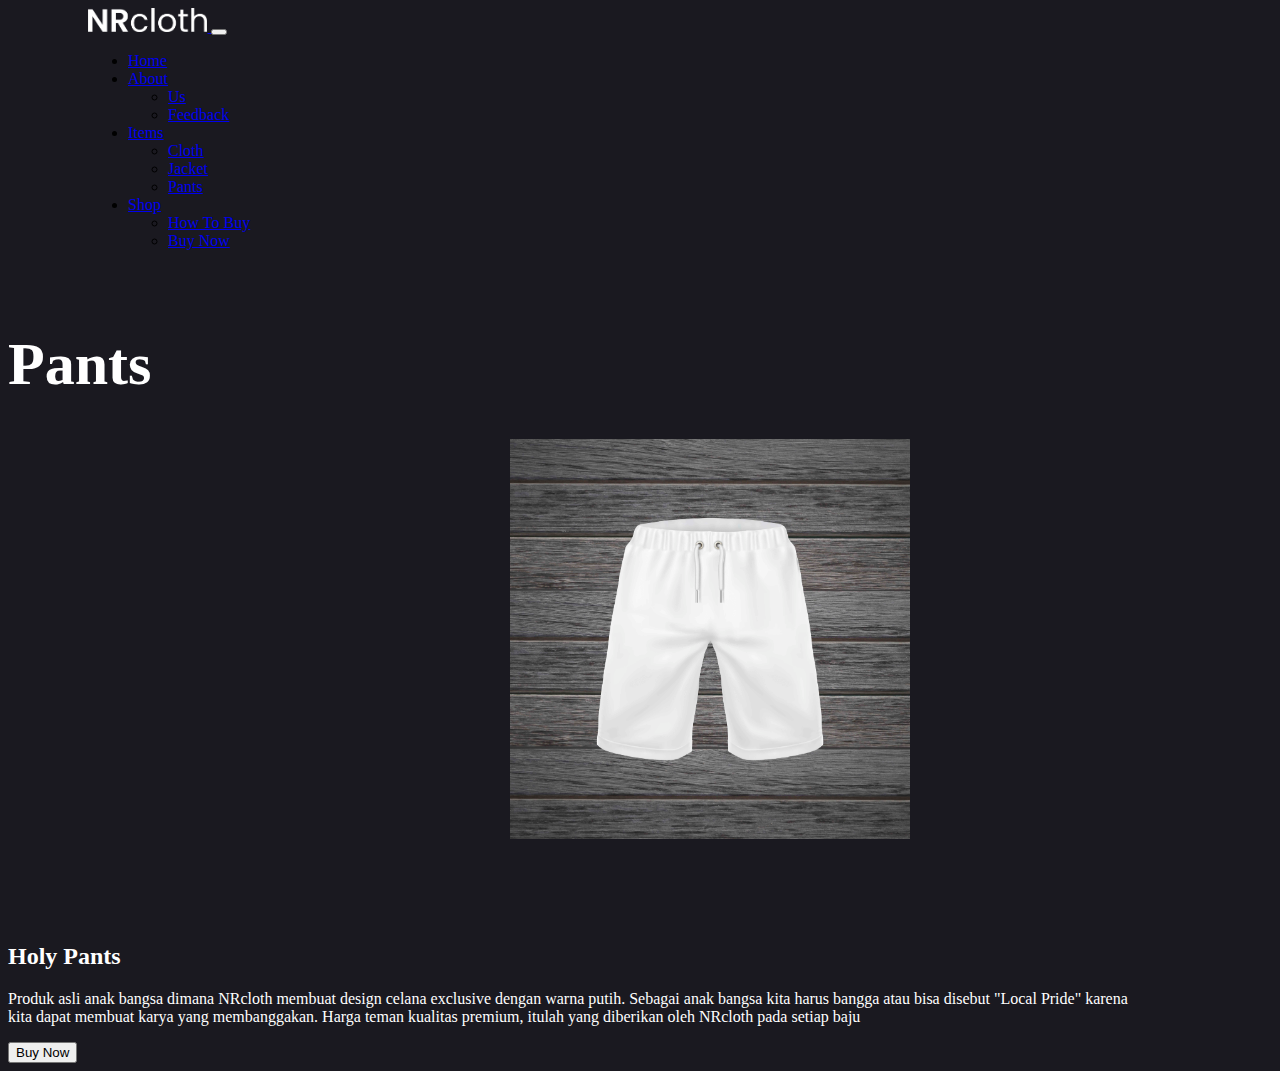
<file: NRcloth2.0/pants.html>
<!doctype html>
<html lang="en">
  <head>
    <meta charset="utf-8">
    <meta name="viewport" content="width=device-width, initial-scale=1">
    <link href="https://cdn.jsdelivr.net/npm/bootstrap@5.0.0-beta3/dist/css/bootstrap.min.css" rel="stylesheet" integrity="sha384-eOJMYsd53ii+scO/bJGFsiCZc+5NDVN2yr8+0RDqr0Ql0h+rP48ckxlpbzKgwra6" crossorigin="anonymous">
    <script src="https://cdn.jsdelivr.net/npm/bootstrap@5.0.0-beta3/dist/js/bootstrap.bundle.min.js" integrity="sha384-JEW9xMcG8R+pH31jmWH6WWP0WintQrMb4s7ZOdauHnUtxwoG2vI5DkLtS3qm9Ekf" crossorigin="anonymous"></script>
    <script src="js/script.js"></script>
    <link rel="stylesheet" href="css/style.css">
    <link rel="icon" type="image.png" href="media/favico.png">
    <title>NRcloth - Pants</title>
  </head>

  <body>
    <nav class="navbar navbar-expand-lg navbar-dark navbar-custom fixed-top">
      <div class="container-fluid">
        <a class="navbar-brand" href="#">
          <img src="media/nrcloth.png" alt="" width="" height="24" class="d-inline-block align-text-top" onclick="location.href='index.html'">
        </a>
        <button class="navbar-toggler" type="button" data-bs-toggle="collapse" data-bs-target="#navbarNavDropdown" aria-controls="navbarNavDropdown" aria-expanded="false" aria-label="Toggle navigation">
          <span class="navbar-toggler-icon"></span>
        </button>
        <div class="collapse navbar-collapse justify-content-end" id="navbarNavDropdown">
          <ul class="navbar-nav">
            <li class="nav-item">
              <a class="nav-link" aria-current="page" href="index.html">Home</a>
            </li>
            <li class="nav-item dropdown">
              <a class="nav-link dropdown-toggle" href="#" id="navbarDropdownMenuLink" role="button" data-bs-toggle="dropdown" aria-expanded="false">
                About
              </a>
              <ul class="dropdown-menu" aria-labelledby="navbarDropdownMenuLink">
                <li><a class="dropdown-item" href="about.html">Us</a></li>
                <li><a class="dropdown-item" href="feedback.html">Feedback</a></li>
              </ul>
            </li>
            <li class="nav-item dropdown">
              <a class="nav-link active dropdown-toggle" href="#" id="navbarDropdownMenuLink" role="button" data-bs-toggle="dropdown" aria-expanded="false">
                Items
              </a>
              <ul class="dropdown-menu" aria-labelledby="navbarDropdownMenuLink">
                <li><a class="dropdown-item" href="cloth.html">Cloth</a></li>
                <li><a class="dropdown-item" href="jacket.html">Jacket</a></li>
                <li><a class="dropdown-item" href="pants.html">Pants</a></li>
              </ul>
            </li>
            <li class="nav-item dropdown">
              <a class="nav-link dropdown-toggle" href="#" id="navbarDropdownMenuLink" role="button" data-bs-toggle="dropdown" aria-expanded="false">
                Shop
              </a>
              <ul class="dropdown-menu" aria-labelledby="navbarDropdownMenuLink">
                <li><a class="dropdown-item" href="howtobuy.html">How To Buy</a></li>
                <li><a class="dropdown-item" href="shop.html">Buy Now</a></li>
              </ul>
            </li>
          </ul>
        </div>
      </div>
    </nav>

    <div class="row">
        <div class="col-lg-12 text-center" id="judul">
          <h1>Pants</h1>
        </div>
    </div>

    <div class="row brand">
        <div class="col-lg-6">
          <div class="latest">
            <img src="media/pants.jpg" id="latest-img" alt="">
          </div>
        </div>
        <div class="col-lg-6">
          <div class="release">
            <h2>Holy Pants</h2>
            <p>Produk asli anak bangsa dimana NRcloth membuat design celana exclusive dengan warna putih. Sebagai anak bangsa kita harus bangga atau bisa disebut "Local Pride" karena kita dapat membuat karya yang membanggakan. Harga teman kualitas premium, itulah yang diberikan oleh NRcloth pada setiap baju</p>
            <button type="button" class="btn btn-primary" onclick="location.href='shop.html'">Buy Now</button>
          </div>
        </div>
    </div>
  </body>
</html>
</file>
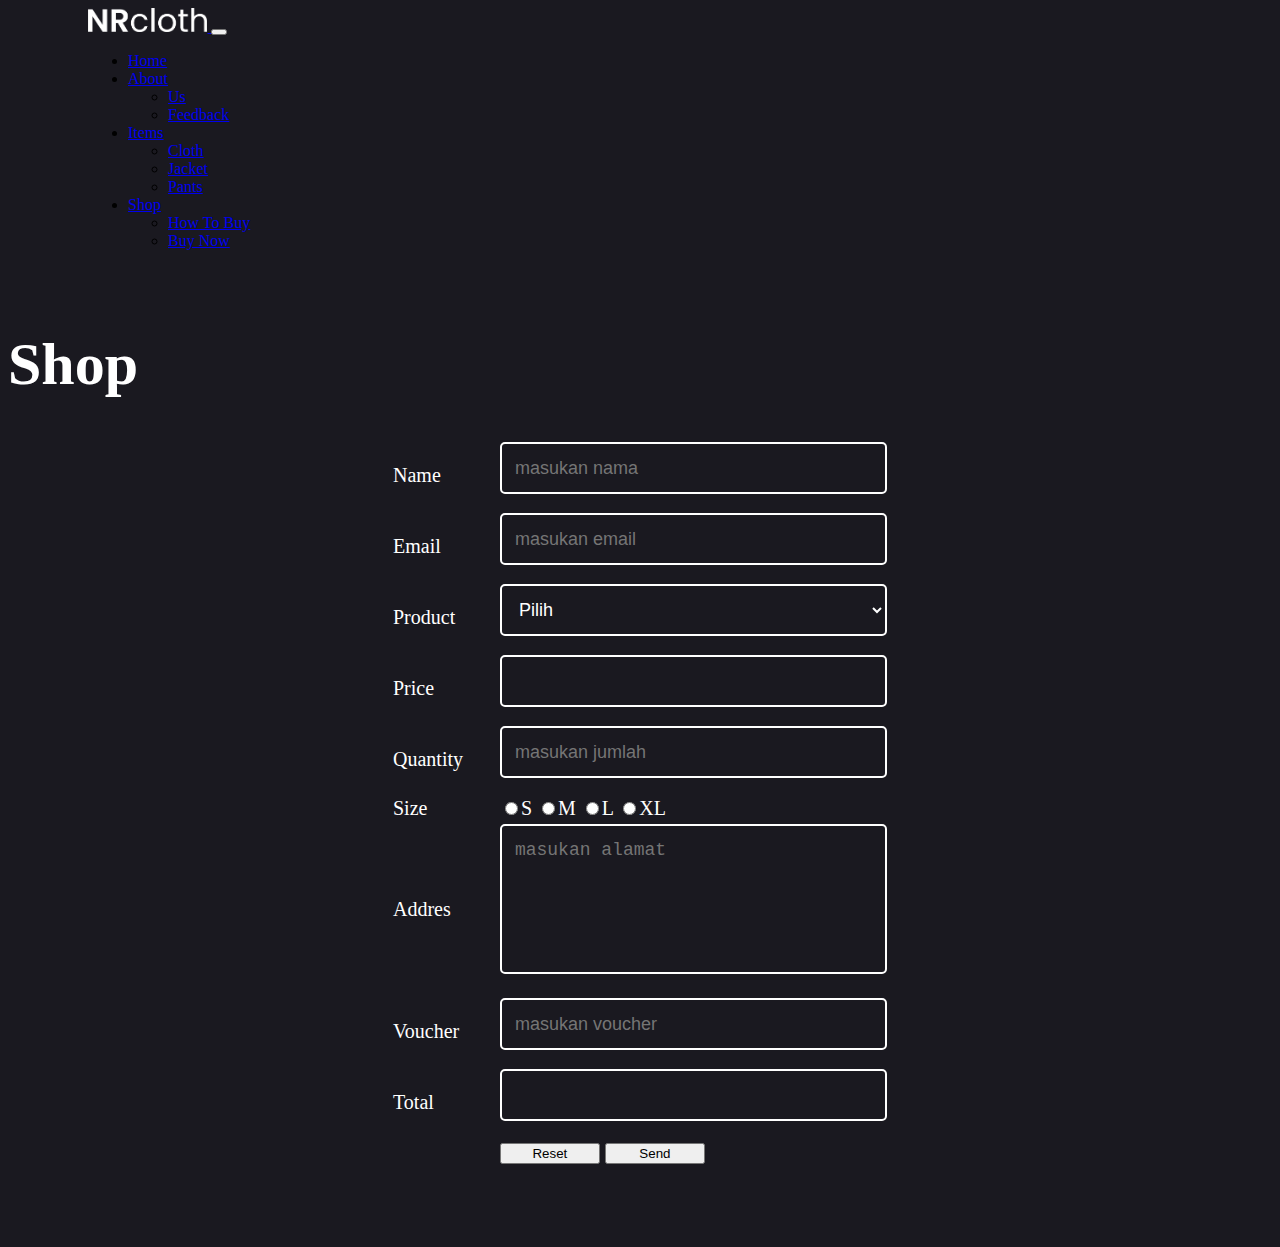
<file: NRcloth2.0/shop.html>
<!doctype html>
<html lang="en">
  <head>
    <meta charset="utf-8">
    <meta name="viewport" content="width=device-width, initial-scale=1">
    <link href="https://cdn.jsdelivr.net/npm/bootstrap@5.0.0-beta3/dist/css/bootstrap.min.css" rel="stylesheet" integrity="sha384-eOJMYsd53ii+scO/bJGFsiCZc+5NDVN2yr8+0RDqr0Ql0h+rP48ckxlpbzKgwra6" crossorigin="anonymous">
    <script src="https://cdn.jsdelivr.net/npm/bootstrap@5.0.0-beta3/dist/js/bootstrap.bundle.min.js" integrity="sha384-JEW9xMcG8R+pH31jmWH6WWP0WintQrMb4s7ZOdauHnUtxwoG2vI5DkLtS3qm9Ekf" crossorigin="anonymous"></script>
    <script src="js/script.js"></script>
    <link rel="stylesheet" href="css/style.css">
    <link rel="icon" type="image.png" href="media/favico.png">
    <title>NRcloth - Shop</title>
  </head>

  <body>
    <nav class="navbar navbar-expand-lg navbar-dark navbar-custom fixed-top">
      <div class="container-fluid">
        <a class="navbar-brand" href="#">
          <img src="media/nrcloth.png" alt="" width="" height="24" class="d-inline-block align-text-top" onclick="location.href='index.html'">
        </a>
        <button class="navbar-toggler" type="button" data-bs-toggle="collapse" data-bs-target="#navbarNavDropdown" aria-controls="navbarNavDropdown" aria-expanded="false" aria-label="Toggle navigation">
          <span class="navbar-toggler-icon"></span>
        </button>
        <div class="collapse navbar-collapse justify-content-end" id="navbarNavDropdown">
          <ul class="navbar-nav">
            <li class="nav-item">
              <a class="nav-link" aria-current="page" href="index.html">Home</a>
            </li>
            <li class="nav-item dropdown">
              <a class="nav-link dropdown-toggle" href="#" id="navbarDropdownMenuLink" role="button" data-bs-toggle="dropdown" aria-expanded="false">
                About
              </a>
              <ul class="dropdown-menu" aria-labelledby="navbarDropdownMenuLink">
                <li><a class="dropdown-item" href="about.html">Us</a></li>
                <li><a class="dropdown-item" href="feedback.html">Feedback</a></li>
              </ul>
            </li>
            <li class="nav-item dropdown">
              <a class="nav-link dropdown-toggle" href="#" id="navbarDropdownMenuLink" role="button" data-bs-toggle="dropdown" aria-expanded="false">
                Items
              </a>
              <ul class="dropdown-menu" aria-labelledby="navbarDropdownMenuLink">
                <li><a class="dropdown-item" href="cloth.html">Cloth</a></li>
                <li><a class="dropdown-item" href="jacket.html">Jacket</a></li>
                <li><a class="dropdown-item" href="pants.html">Pants</a></li>
              </ul>
            </li>
            <li class="nav-item dropdown">
              <a class="nav-link dropdown-toggle active" href="#" id="navbarDropdownMenuLink" role="button" data-bs-toggle="dropdown" aria-expanded="false">
                Shop
              </a>
              <ul class="dropdown-menu" aria-labelledby="navbarDropdownMenuLink">
                <li><a class="dropdown-item" href="howtobuy.html">How To Buy</a></li>
                <li><a class="dropdown-item" href="shop.html">Buy Now</a></li>
              </ul>
            </li>
          </ul>
        </div>
      </div>
    </nav>

    <div class="row">
      <div class="col-lg-12 text-center" id="judul">
        <h1>Shop</h1>
      </div>
    </div>

    <div class="row">
      <div class="col-lg-12 fs">
        <form class="form-shop" name="coform" onsubmit="return validate();">  
          <table>
              <tr>
                  <td>Name</td>
                  <td>
                      <input name="nama" type="text" class="co-input" placeholder="masukan nama" required/>
                  </td>
              </tr>
              <tr>
                  <td>Email</td>
                  <td>
                      <input name="isiemail" type="email" class="co-input" placeholder="masukan email" onchange="checkEmailCheckout();" required/>
                  </td>
              </tr>
              <tr>
                  <td>Product</td>
                  <td>
                      <select id="product" onclick="checkPrice();" class="co-input2" required>
                          <option value="0">Pilih</option>
                          <option value="1">The Body Tag</option>
                          <option value="2">NR Original White</option>
                          <option value="3">NR Original Black</option>
                          <option value="4">Blue NR Hoodie</option>
                          <option value="5">Yellow NR Hoodie</option>
                          <option value="6">Holy Pants</option>
                      </select>
                  </td>
              </tr>
              <tr>
                  <td>Price</td>
                  <td>
                      <input name="harga" type="text" class="co-input" disabled />
                  </td>
              </tr>
              <tr>
                  <td>Quantity</td>
                  <td>
                      <input name="jumlah" type="text" class="co-input" placeholder="masukan jumlah" onchange="quantity();" required/>
                  </td>
              </tr>
              <tr>
              <td>Size</td>
              <td >
                  <input type="radio" name="rb" required>S</input>
                  <input type="radio" name="rb" required>M</input>
                  <input type="radio" name="rb" required>L</input>
                  <input type="radio" name="rb" required>XL</input>
              </td>
              </tr>
              <tr>
                  <td>Addres</td>
                  <td>
                      <textarea name="alamat" class="co-input" placeholder="masukan alamat" required></textarea>
                  </td>
              </tr>
              <tr>
                  <td>Voucher</td>
                  <td>
                      <input name="voucher" type="text" class="co-input" placeholder="masukan voucher" onchange="diskon();"/>
                  </td>
              </tr>
              <tr>
                  <td>Total</td>
                  <td>
                      <input name="totalharga" type="text" class="co-input" disabled />
                  </td>
              </tr>
              <tr>
                  <td></td>
                  <td>
                    <button type="reset" class="btn btn-danger btn-custom" >Reset</button>
                    <button type="submit" class="btn btn-primary btn-custom" onclick="akhir();" >Send</button>
                  </td>
              </tr>
          </table>
        </form>
      </div>
    </div>

    <br><br><br><br>
  </body>
</html>
</file>
<file: NRcloth2.0/css/style.css>
body {
    background-color: #1a1920;
}

h1{
    font-size: 60px;
    color: #ffffff;
}

h2{
    color: #ffffff;
}

p{
    color: #ffffff;
}

.navbar-custom{
    background-color: #1a1920
}

.navbar{
    padding-left: 80px;
    padding-right: 80px;
}

.vid{
    margin-top: 80px;
    margin-left: auto;
    margin-right: auto;
    text-align: center;
}

.vid video{
    height: 500px;
    width: auto;
}

#latest-img{
  width: auto;
  height: 400px;
}

.latest{
    text-align: center;
    margin-left: 140px;
}

.release{
    margin-top: 100px;
    margin-right: 140px;
}

#lr{
    margin-top: 40px;
    margin-bottom: 40px;
}

.isian p{
    margin-top: 40px;
    padding-left: 300px;
    padding-right: 300px;
}

#judul{
    margin-top: 80px;
}

#judul2{
    margin-top: 40px;
}

.brand{
    margin-top: 40px;
}

.founder{
    margin-top: 40px;
}

.f1{
    text-align: end;
}

.f2{
    text-align: start;
}

#maps{
    width: 400px;
    height: 400px;
}

.form-feedback{
    max-width: 420px;
    margin: 50px auto;
}

.feedback-input{
    color: white;
    font-weight: 500;
    font-size: 18px;
    border-radius: 5px;
    line-height: 22px;
    background-color: transparent;
    border: 2px solid white;
    -webkit-transition: all 0.3s;
    transition: all 0.3s;
    padding: 13px;
    margin-bottom: 15px;
    width: 100%;
    -webkit-box-sizing: border-box;
            box-sizing: border-box;
    outline: 0;
}

.feedback-input:focus{
    border: 2px solid #333;
}

.form-feedback textarea{
    height: 150px;
    line-height: 150%;
    resize: vertical;
}

.form-feedback button{
    width: 100%;
    background: white;
    border-radius: 5px;
    border: 0;
    cursor: pointer;
    color: black;
    font-size: 24px;
    padding-top: 10px;
    padding-bottom: 10px;
    -webkit-transition: all 0.3s;
    transition: all 0.3s;
    margin-top: -4px;
    font-weight: 700;
}

.form-feedback button:hover{
    background: #333;
}

.form-shop{
    font-size: 20px;
    color: #ffffff;
    max-width: 500px;
    margin: auto;
}

.form-shop table{
    width: 500px;
}

.form-shop textarea{
    height: 150px;
    line-height: 150%;
    resize: none;
}

.form-shop .co-input{
    color: white;
    font-weight: 500;
    font-size: 18px;
    border-radius: 5px;
    line-height: 22px;
    background-color: transparent;
    border: 2px solid white;
    -webkit-transition: all 0.3s;
    transition: all 0.3s;
    padding: 13px;
    margin-bottom: 15px;
    width: 100%;
    -webkit-box-sizing: border-box;
    box-sizing: border-box;
    outline: 0;
}

.form-shop .co-input:focus{
    border: 2px solid #333;
}

.form-shop .co-input2{
    color: white;
    font-weight: 500;
    font-size: 18px;
    border-radius: 5px;
    line-height: 22px;
    background-color: #1a1920;
    border: 2px solid white;
    -webkit-transition: all 0.3s;
    transition: all 0.3s;
    padding: 13px;
    margin-bottom: 15px;
    width: 100%;
    -webkit-box-sizing: border-box;
    box-sizing: border-box;
    outline: 0;
}

.form-shop .co-input2:focus{
    border: 2px solid #333;
}

.fs{
    margin-top: 40px;
}

.btn-custom{
    width: 100px;
}

.tatacara{
    margin-top: 40px;
    text-align: center;
}

@media only screen and (max-width: 400px) {
    .navbar{
        padding-right: 0px;
        padding-left: 0px;
    }
    .navbar-brand img{
        height: 18px;
    }
    #lr{
        margin-top: 20px;
        margin-bottom: 20px;
    }
    .vid video{
        height: 200px;
        width: auto;
    }
    .latest{
        margin-left: 0px;
    }
    .release{
        margin-right: 20px;
        margin-left: 20px;
        margin-top: 20px;
        text-align: center;
    }
    h1{
        font-size: 30px;
    }
    #latest-img{
        height: 200px;
    }
    h2{
        font-size: 15px;
    }
    p{
        font-size: 10px;
    }
    .isian p{
        margin-top: 20px;
        padding-left: 20px;
        padding-right: 20px;
    }
    #judul2{
        margin-top: 20px;
    }
    .f1{
        text-align: center;
    }
    .f2{
        text-align: center;
    }
    #maps{
        width: 300px;
        height: 200px;
    }
    .form-feedback{
        max-width: 300px;
    }
    .form-shop{
        font-size: 10px;
        max-width: 200px;
        margin: auto;
    }
    .form-shop table{
        width: 220px;
    }
    .form-shop .co-input{
        font-weight: 500;
        font-size: 10px;
        border-radius: 5px;
        line-height: 5px;
    }
    .form-shop .co-input2{
        color: white;
        font-weight: 500;
        font-size: 10px;
        border-radius: 5px;
        line-height: 5px;
    }
    .btn-custom{
        width: 85px;
    }
  }
</file>
